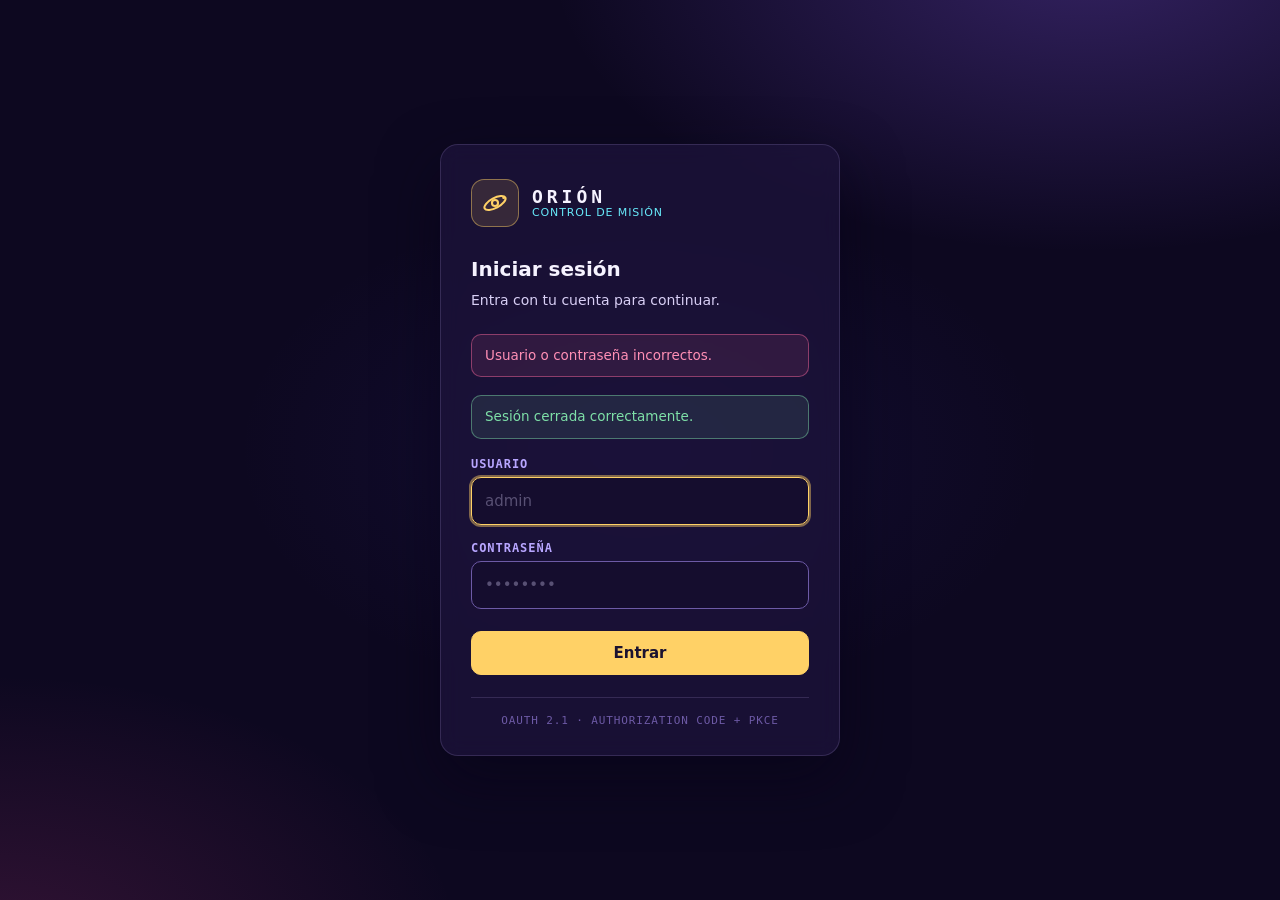
<file: orion-authorization-server/src/main/resources/templates/login.html>
<!doctype html>
<html lang="es" xmlns:th="http://www.thymeleaf.org">
<head>
    <meta charset="utf-8">
    <meta name="viewport" content="width=device-width, initial-scale=1">
    <title>Orión · Iniciar sesión</title>
    <style>
        :root {
          --n0: #150d2e; --n1: #21163f; --n2: #2e2054; --n3: #6d5aa6;
          --n4: #d8cff5; --n5: #e9e4fb; --n6: #f6f3ff;
          --cyan: #67e8f9; --accent: #ffd166;
          --accent-dim: rgba(255, 209, 102, .13); --accent-line: rgba(255, 209, 102, .45);
          --red: #ff6b9d; --green: #7ee0a8;
          --bg: #0d0820; --card: rgba(30, 20, 60, .72); --line: rgba(196, 181, 253, .16);
          --mono: ui-monospace, 'JetBrains Mono', SFMono-Regular, Menlo, Consolas, monospace;
          --sans: system-ui, -apple-system, 'Segoe UI', Roboto, 'Helvetica Neue', sans-serif;
        }
        * { box-sizing: border-box; margin: 0; padding: 0; }
        body {
          min-height: 100vh; display: grid; place-items: center; padding: 24px;
          background:
            radial-gradient(ellipse 70% 55% at 85% -5%, rgba(139, 92, 246, .30), transparent 60%),
            radial-gradient(ellipse 60% 50% at 0% 105%, rgba(236, 72, 153, .16), transparent 60%),
            radial-gradient(ellipse 45% 40% at 50% 50%, rgba(79, 70, 229, .10), transparent 70%),
            var(--bg);
          color: var(--n4); font: 15px/1.6 var(--sans);
        }
        .card {
          width: 100%; max-width: 400px; padding: 34px 30px 28px;
          background: var(--card); border: 1px solid var(--line); border-radius: 18px;
          backdrop-filter: blur(10px); box-shadow: 0 24px 60px rgba(8, 4, 24, .55);
        }
        .brand { display: flex; align-items: center; gap: 13px; margin-bottom: 26px; }
        .brand-ic {
          width: 48px; height: 48px; border-radius: 13px; display: grid; place-items: center;
          background: var(--accent-dim); border: 1px solid var(--accent-line); color: var(--accent);
        }
        .brand-tx { display: flex; flex-direction: column; line-height: 1.15; }
        .brand-tx b { font: 700 18px var(--mono); letter-spacing: .22em; color: var(--n6); }
        .brand-tx small { font-size: 11px; color: var(--cyan); letter-spacing: .08em; text-transform: uppercase; }
        h1 { font-size: 20px; font-weight: 650; color: var(--n6); margin-bottom: 4px; }
        .sub { font-size: 14px; color: var(--n4); margin-bottom: 22px; }
        .msg {
          display: flex; align-items: center; gap: 9px; padding: 10px 13px; margin-bottom: 18px;
          border-radius: 10px; font-size: 13.5px; border: 1px solid;
        }
        .msg.err { color: #ff8fb5; background: rgba(255, 107, 157, .10); border-color: rgba(255, 107, 157, .45); }
        .msg.ok { color: var(--green); background: rgba(126, 224, 168, .10); border-color: rgba(126, 224, 168, .45); }
        label { display: block; font: 600 12px var(--mono); letter-spacing: .08em; text-transform: uppercase; color: var(--lav, #b8a6ff); margin-bottom: 6px; }
        .field { margin-bottom: 16px; }
        input {
          width: 100%; font: inherit; font-size: 15px; color: var(--n6); background: var(--n0);
          border: 1px solid var(--n3); border-radius: 10px; padding: 11px 13px; transition: .15s;
        }
        input::placeholder { color: rgba(216, 207, 245, .35); }
        input:focus { outline: 2px solid var(--accent-line); border-color: var(--accent); }
        button {
          width: 100%; margin-top: 6px; cursor: pointer; font: 700 15px var(--sans); color: #1b1230;
          background: var(--accent); border: 1px solid var(--accent); border-radius: 10px; padding: 12px 16px;
          transition: .15s;
        }
        button:hover { filter: brightness(1.07); }
        button:focus-visible { outline: 2px solid var(--n6); outline-offset: 2px; }
        .foot { margin-top: 22px; padding-top: 16px; border-top: 1px solid var(--line); text-align: center;
          font: 11px var(--mono); letter-spacing: .08em; color: var(--n3); }
        @media (max-width: 440px) { .card { padding: 28px 22px 24px; } }
    </style>
</head>
<body>
<main class="card">
    <div class="brand">
      <span class="brand-ic">
        <svg width="28" height="28" viewBox="0 0 24 24" fill="none" stroke="currentColor" stroke-width="1.8" stroke-linecap="round" stroke-linejoin="round" aria-hidden="true">
          <circle cx="12" cy="12" r="2.6"/>
          <ellipse cx="12" cy="12" rx="10" ry="4.2" transform="rotate(-28 12 12)"/>
          <circle cx="19.4" cy="7.4" r="1.2" fill="currentColor" stroke="none"/>
        </svg>
      </span>
        <span class="brand-tx"><b>ORIÓN</b><small>Control de misión</small></span>
    </div>

    <h1>Iniciar sesión</h1>
    <p class="sub">Entra con tu cuenta para continuar.</p>

    <div class="msg err" role="alert" th:if="${param.error}">
        <span>Usuario o contraseña incorrectos.</span>
    </div>
    <div class="msg ok" role="status" th:if="${param.logout}">
        <span>Sesión cerrada correctamente.</span>
    </div>

    <form th:action="@{/login}" method="post">
        <div class="field">
            <label for="username">Usuario</label>
            <input id="username" name="username" type="text" placeholder="admin" autocomplete="username" required autofocus>
        </div>
        <div class="field">
            <label for="password">Contraseña</label>
            <input id="password" name="password" type="password" placeholder="••••••••" autocomplete="current-password" required>
        </div>
        <button type="submit">Entrar</button>
    </form>

    <p class="foot">OAUTH 2.1 · AUTHORIZATION CODE + PKCE</p>
</main>
</body>
</html>
</file>
